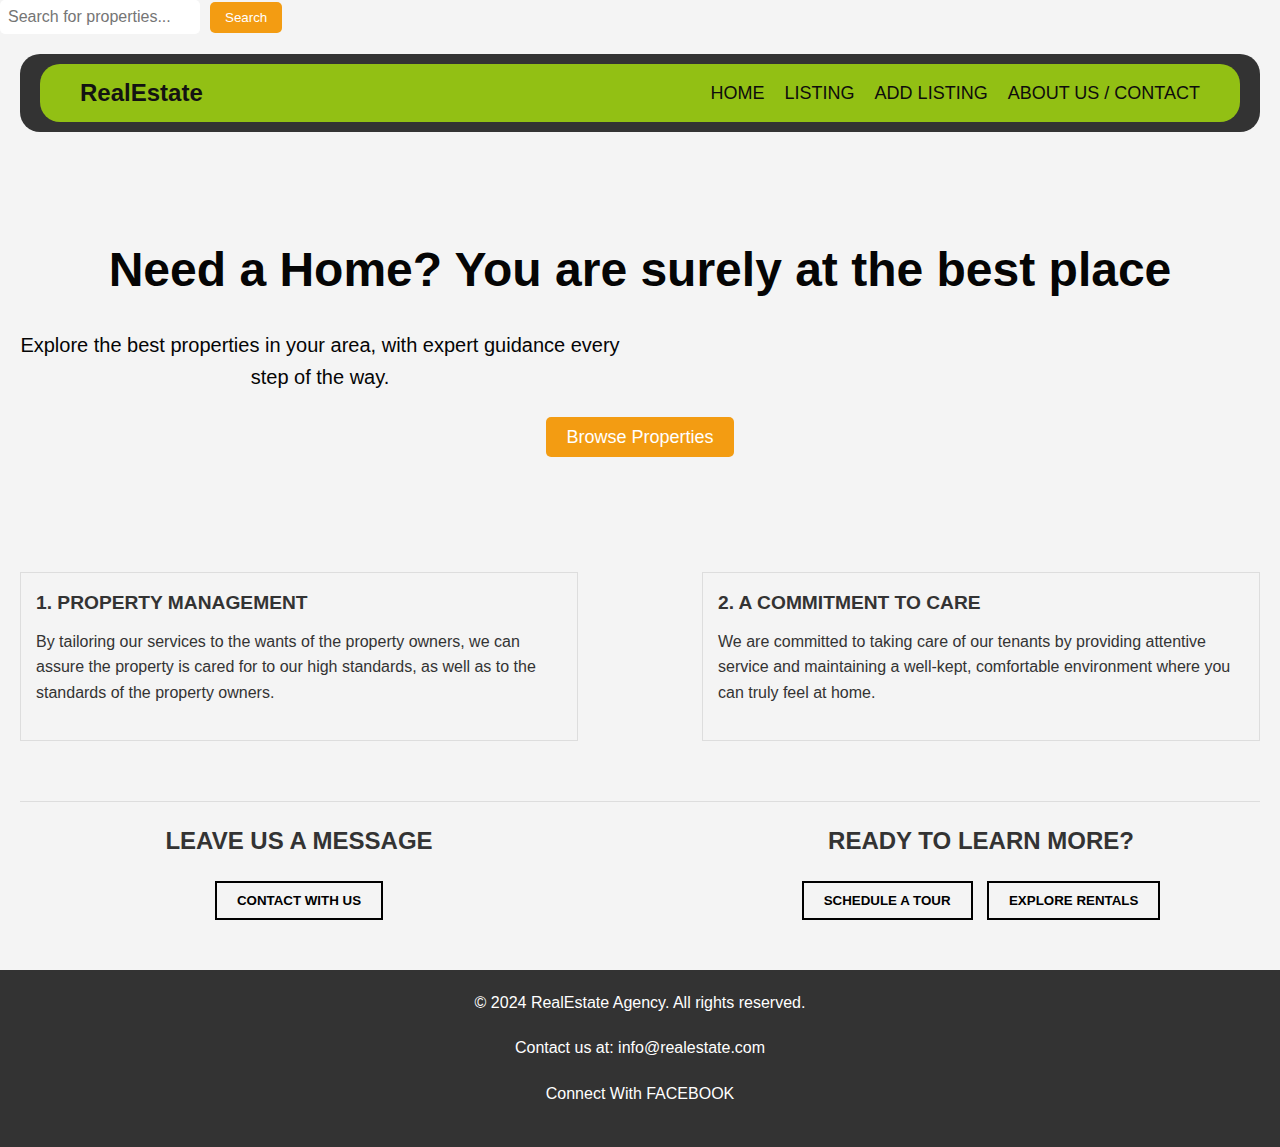
<file: index.html>
<!DOCTYPE html>
<html lang="en">
<head>
    <meta charset="UTF-8">
    <meta name="viewport" content="width=device-width, initial-scale=1.0">
    <title>Real Estate Agency</title>
    <link rel="stylesheet" href="styles.css">
   
</head>
<body>
    
    </div>
    <div class="search-bar">
        <input type="text" id="search-input" placeholder="Search for properties...">
        <button id="srch" onclick="search()">Search</button>
        <script>
          document.getElementById('srch').addEventListener('click',function(){
            window.open('listing.html','_blank');
          });
        </script>
    </div>
    

    <!-- Header with Navigation -->
    <header>
        <nav class="navbar">
            <div class="logo">
                <a href="#">RealEstate</a>
            </div>
            <ul class="nav-links">
                <li><a href="index.html" id="home" target="_blank">HOME</a></li>
                <li><a href="listing.html" id="listing" target="_blank">LISTING</a></li>
                <li><a href="add-listing.html" id="Add Listing" target="_blank">ADD LISTING</a></li>
                <li><a href="contact.html" id="contact" target="_blank">ABOUT US / CONTACT</a></li>
               
            </ul>
        </nav>
    </header>

    <section class="hero">
        <div class="hero-content">
            <h1>Need a Home? You are surely at the best place </h1>
            <p>Explore the best properties in your area, with expert guidance every step of the way.</p>
            <a href="#" class="btn-primary">Browse Properties</a>
        </div>
    </section>

    <!-- Services Section -->
  <section class="services">
    <div class="service-item">
      <h3>1. PROPERTY MANAGEMENT</h3>
      <p>
        By tailoring our services to the wants of the property owners, we can assure the property is cared for to our high standards, as well as to the standards of the property owners.
      </p>
    </div>
    <div class="service-item">
      <h3>2. A COMMITMENT TO CARE</h3>
      <p>
        We are committed to taking care of our tenants by providing attentive service and maintaining a well-kept, comfortable environment where you can truly feel at home.
      </p>
    </div>
  </section>

  <!-- Call to Action Section -->
  <section class="call-to-action">
    <div class="review-section">
      <h3>LEAVE US A <span>MESSAGE</span></h3>
      <button class="cta-button1">CONTACT WITH US</button>
    </div>
    <div class="learn-more-section">
      <h3>READY TO <span>LEARN MORE?</span></h3>
      <button class="cta-button2">SCHEDULE A TOUR</button>
      <button class="cta-button3">EXPLORE RENTALS</button>
    </div>
  </section>
    

    <!-- Footer -->
    <footer>
      <div class="footer-content">
        <center>  <p>&copy; 2024 RealEstate Agency. All rights reserved.</p>
          <p>Contact us at: info@realestate.com</p>
          <p>
              <a href="https://www.facebook.com/profile.php?id=100082064629181" target="_blank" class="facebook-link">
                  Connect With FACEBOOK
              </a>
          </p></center>
      </div>
  </footer>
  
    

    <script src="home.js"></script>
</body>
</html>
</file>
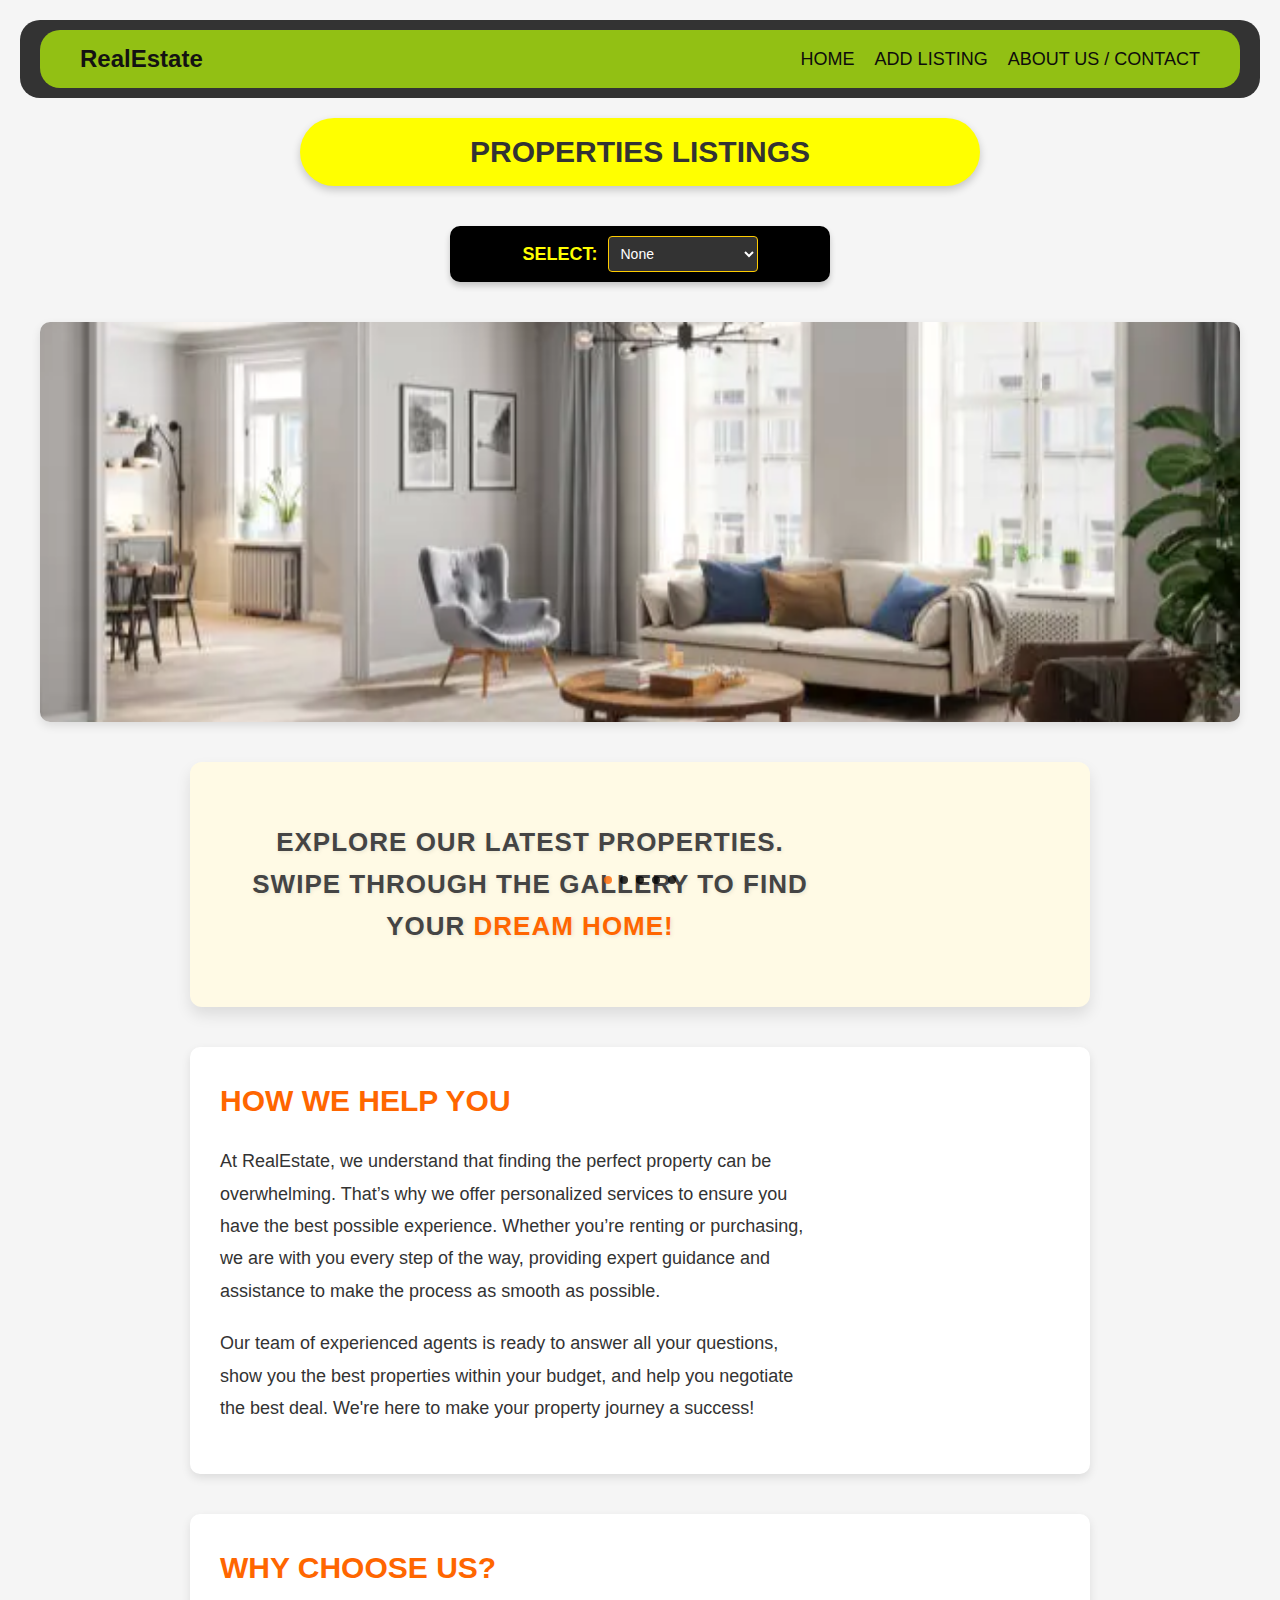
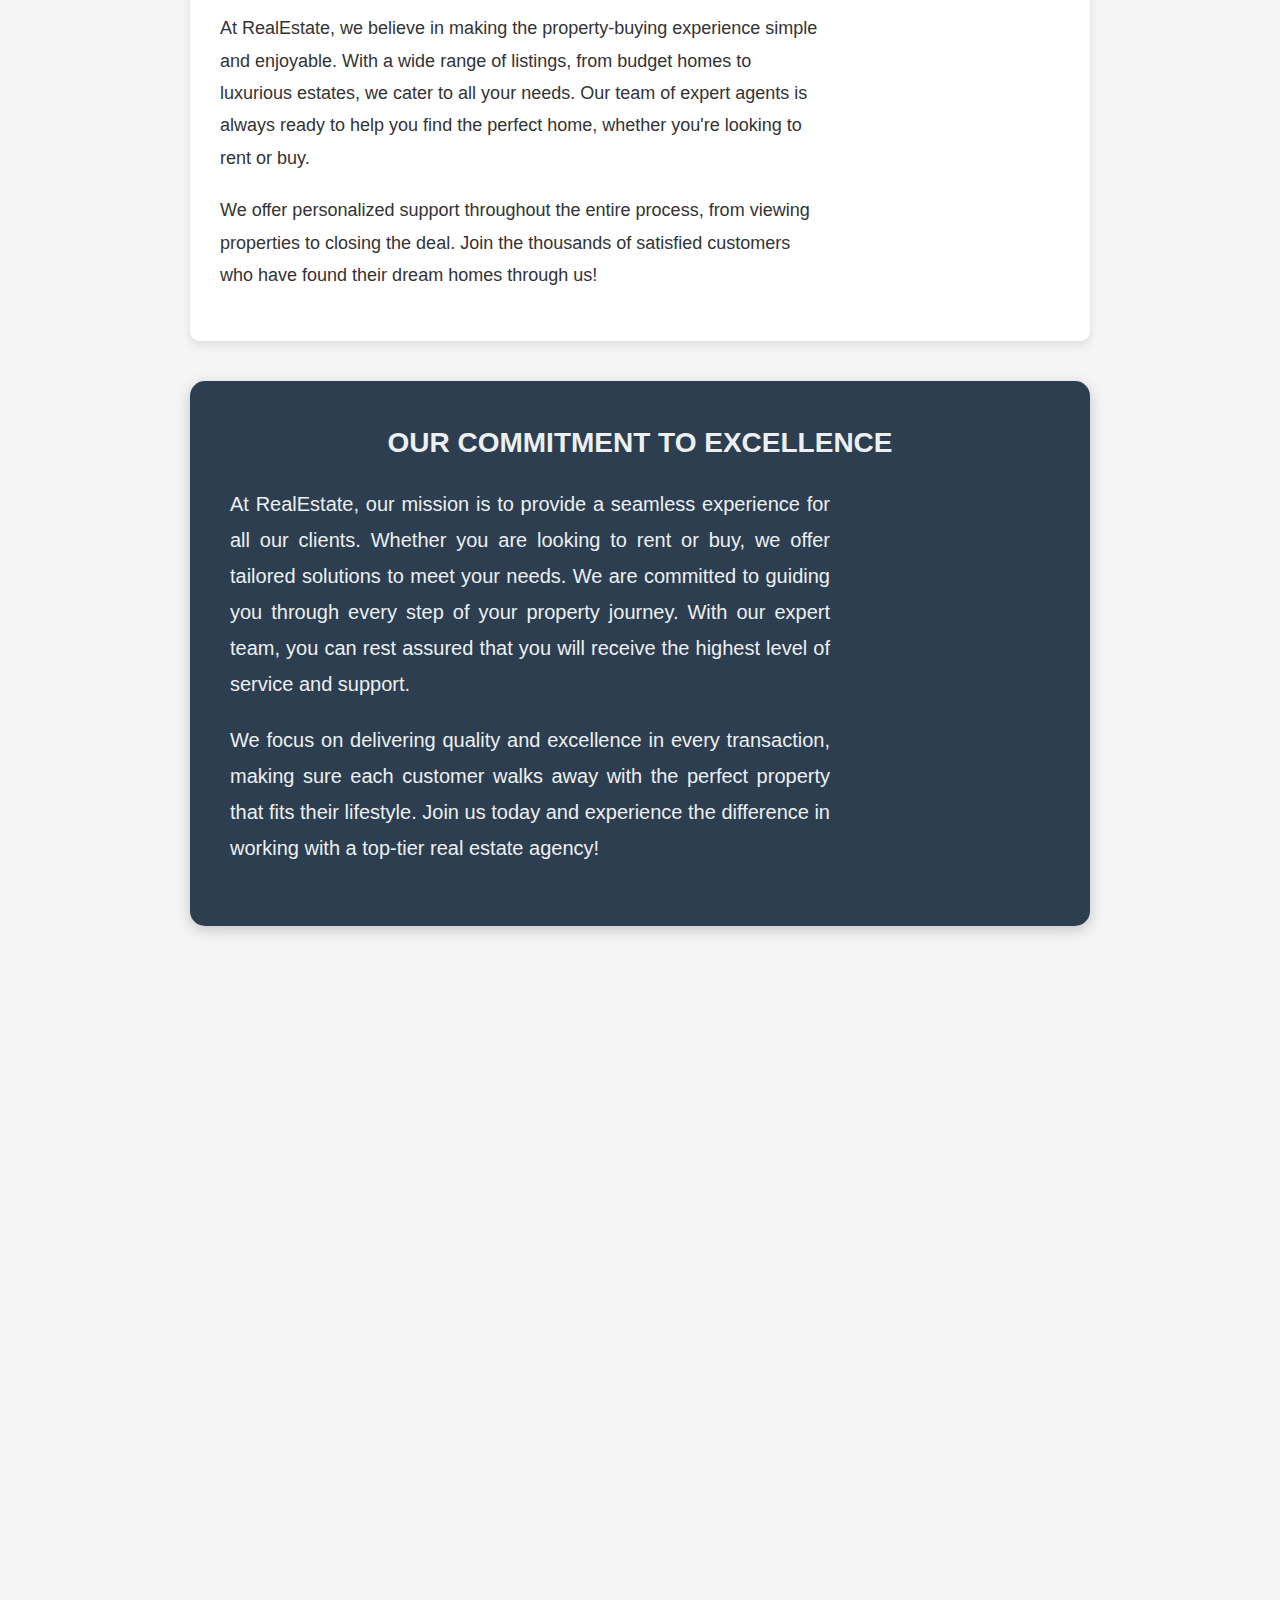
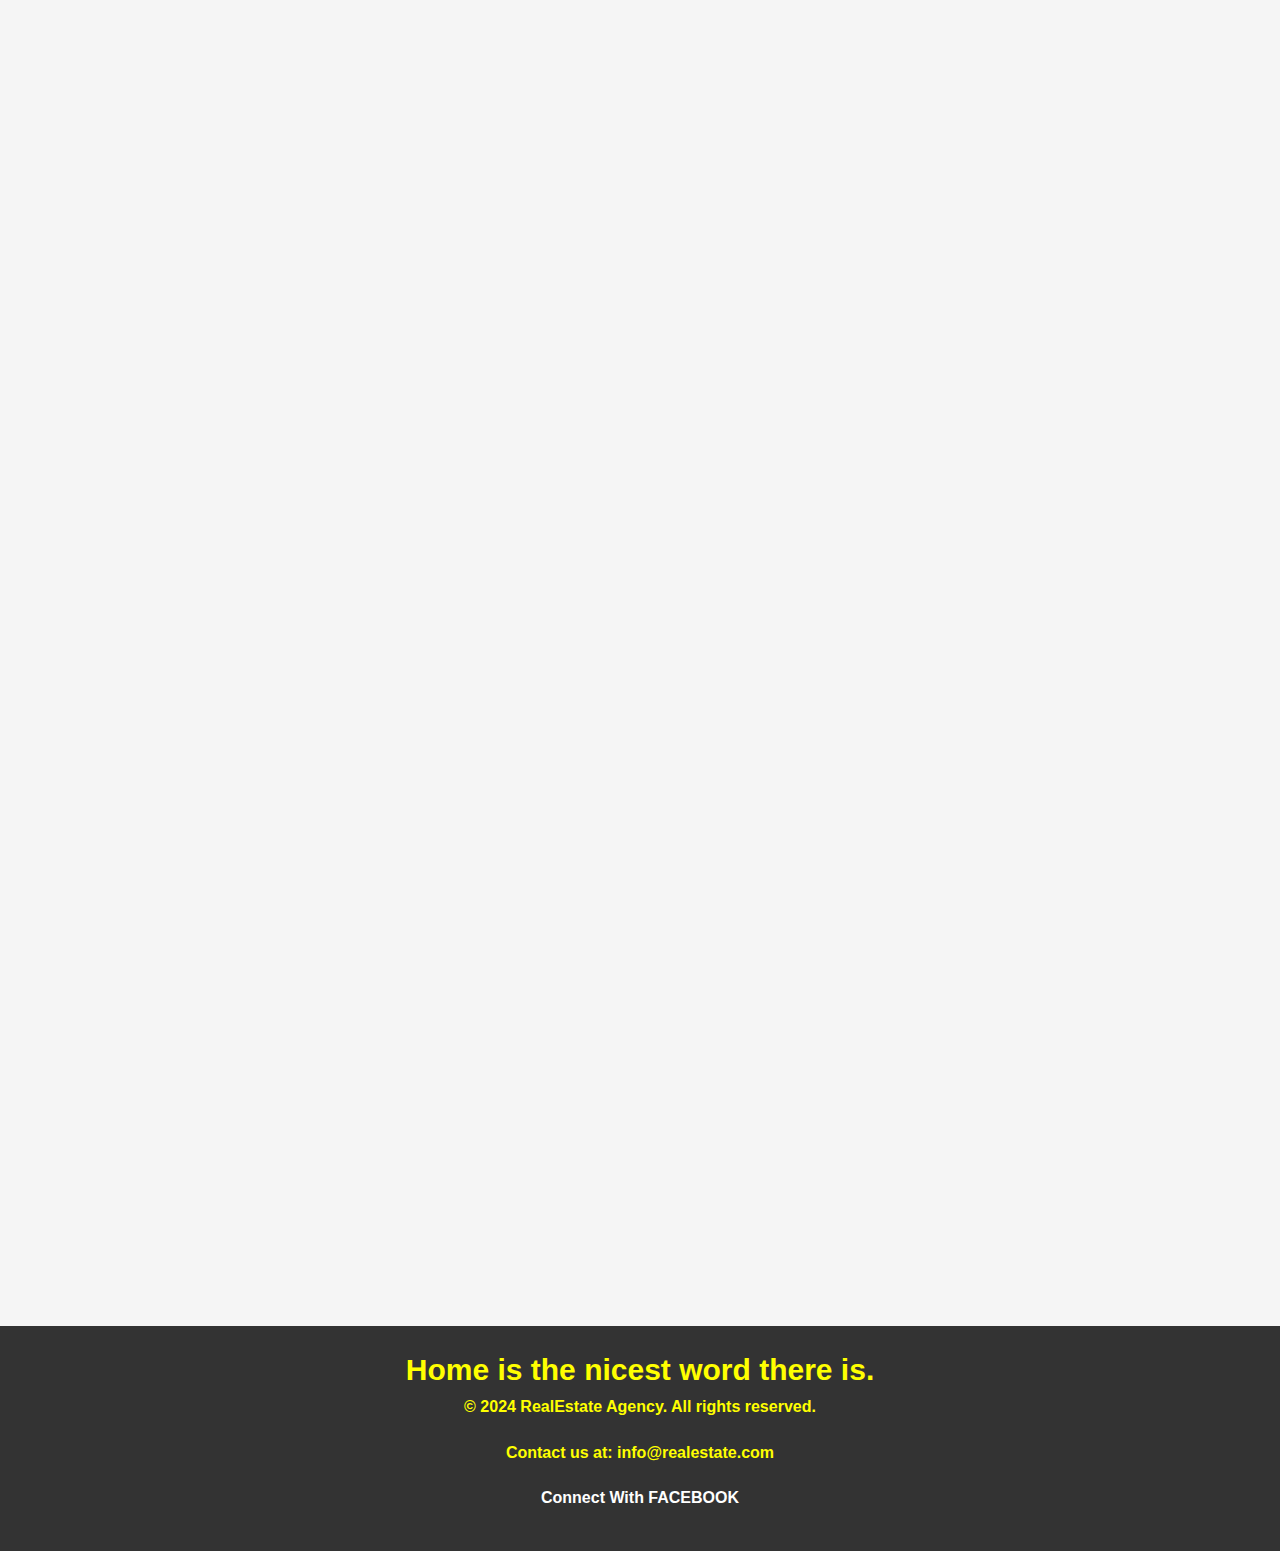
<file: listing.html>
<!DOCTYPE html>
<html lang="en">
<head>
    <meta charset="UTF-8">
    <meta name="viewport" content="width=device-width, initial-scale=1.0">
    <title>Real Estate Agency</title>
    <link rel="stylesheet" href="styles.css">
    <link rel="stylesheet" href="https://cdn.jsdelivr.net/npm/swiper/swiper-bundle.min.css">
    <style>
        /* General Reset */
        body, html {
            margin: 0;
            padding: 0;
            font-family: Arial, sans-serif;
            background-color: #f5f5f5;
            box-sizing: border-box;
            width: 100%;
            overflow-x: hidden; /* Prevent horizontal scrolling */
        }

        /* Global Styles */
        * {
            box-sizing: inherit;
        }

        /* Carousel Container */
        .carousel-container {
            width: 100%; /* Ensure no gap on right side */
            max-width: 1200px;
            margin: 40px auto;
            box-shadow: 0 4px 10px rgba(0, 0, 0, 0.1);
            border-radius: 10px;
            overflow: hidden;
            background-color: #ffffff;
        }

        .swiper-container {
            width: 100%;
            height: 400px;
        }

        .swiper-slide {
            display: flex;
            justify-content: center;
            align-items: center;
        }

        .swiper-slide img {
            width: 100%;
            height: 100%;
            object-fit: cover;
        }

        /* Pagination Dots Styling */
        .swiper-pagination-bullet {
            background-color: #000;
            opacity: 0.8;
        }

        .swiper-pagination-bullet-active {
            background-color: #ff6600;
        }

        /* Listing Page Content */
        .listing-page-content {
            margin-top: 40px;
            text-align: center;
            font-size: 22px;
            color: #333;
            padding: 40px;
            background-color: #fffae5;
            border-radius: 12px;
            box-shadow: 0 8px 15px rgba(0, 0, 0, 0.1);
            width: 100%; /* Ensure it stretches to full width */
            max-width: 900px; /* Limit the max width */
            margin-left: auto;
            margin-right: auto;
            transition: transform 0.3s ease, box-shadow 0.3s ease;
        }

        .listing-page-content:hover {
            transform: translateY(-10px);
            box-shadow: 0 12px 20px rgba(0, 0, 0, 0.2);
        }

        .listing-page-content p {
            margin-top: 20px;
            line-height: 1.6;
            font-size: 26px;
            font-weight: 600;
            color: #444;
            text-transform: uppercase;
            letter-spacing: 1px;
            text-shadow: 1px 1px 4px rgba(0, 0, 0, 0.1);
        }

        .listing-page-content p span {
            color: #ff6600;
            font-weight: bold;
        }

        /* Content Sections */
        .content-section {
            background-color: #ffffff;
            padding: 30px;
            margin-top: 40px;
            font-size: 20px;
            color: #444;
            border-radius: 10px;
            box-shadow: 0 4px 10px rgba(0, 0, 0, 0.1);
            width: 100%; /* Ensure it stretches to full width */
            max-width: 900px; /* Limit the max width */
            margin-left: auto;
            margin-right: auto;
            box-sizing: border-box;
            text-align: left;
        }

        .content-section h2 {
            color: #ff6600;
            font-size: 30px;
            text-transform: uppercase;
            margin-bottom: 20px;
        }

        .content-section p {
            line-height: 1.8;
            font-size: 18px;
            color: #333;
            text-align: left;
        }

        /* Last Feature Section (Different Styling) */
        .last-feature {
            background-color: #2c3e50; /* Dark Blue */
            color: #fff; /* White text */
            padding: 40px;
            margin-top: 40px;
            text-align: center;
            box-shadow: 0 4px 15px rgba(0, 0, 0, 0.2);
            border-radius: 15px;
            width: 100%;
            max-width: 900px;
            margin-left: auto;
            margin-right: auto;
        }

        .last-feature h2 {
            font-size: 28px;
            color: #ecf0f1; /* Light Grey for Heading */
            text-transform: uppercase;
            margin-bottom: 20px;
        }

        .last-feature p {
            font-size: 20px;
            color: #ecf0f1; /* Light Grey for Text */
            line-height: 1.8;
            text-align: justify;
        }

        .last-feature p span {
            color: #ff6600;
            font-weight: bold;
        }

        /* Extra Content Section Styling */
        .extra-content-section {
            background-color: #ffffff;
            padding: 40px;
            margin-top: 40px;
            font-size: 20px;
            color: #444;
            border-radius: 10px;
            box-shadow: 0 4px 10px rgba(0, 0, 0, 0.1);
            width: 100%; /* Ensure it stretches to full width */
            max-width: 900px; /* Limit the max width */
            margin-left: auto;
            margin-right: auto;
            box-sizing: border-box;
        }

        .extra-content-section h2 {
            text-align: left; /* Align title to the left */
            color: #ff6600;
            font-size: 30px;
            text-transform: uppercase;
            margin-bottom: 20px;
        }

        .extra-content-section p {
            line-height: 1.8;
            font-size: 18px;
            color: #333;
            text-align: justify;
            margin-right: 0; /* No right margin to prevent the gap */
        }

        /* Media Queries for Responsive Design */
        @media (max-width: 768px) {
            .swiper-container {
                height: 300px;
            }
        }
    </style>
</head>
<body>
    <header>
        <nav class="navbar">
            <div class="logo">
                <a href="#">RealEstate</a>
            </div>
            <ul class="nav-links">
                <li><a href="index.html" id="home">HOME</a></li>
                <li><a href="add-listing.html" id="Add Listing">ADD LISTING</a></li>
                <li><a href="contact.html" id="contact" target="_blank">ABOUT US / CONTACT</a></li>
            </ul>
        </nav>
    </header>

    <div id="propertiesLISTINGS">PROPERTIES LISTINGS</div>

    <div id="search">
        <label for="price-search">SELECT:</label>
        <select id="price-search" name="SEARCH">
            <option value="NONE">None</option>
            <option value="RENT">FOR RENT</option>
            <option value="PURCHASE">FOR PURCHASE</option>
        </select>
    </div>

    <div class="carousel-container">
        <div class="swiper-container">
            <div class="swiper-wrapper">
                <div class="swiper-slide">
                    <img src="images/carousel1.webp" alt="Property 1">
                </div>
                <div class="swiper-slide">
                    <img src="images/carousel2.webp" alt="Property 2">
                </div>
                <div class="swiper-slide">
                    <img src="images/carousel3.avif" alt="Property 3">
                </div>
                <div class="swiper-slide">
                    <img src="images/carousel4.avif" alt="Property 4">
                </div>
                <div class="swiper-slide">
                    <img src="images/carousel5.avif" alt="Property 5">
                </div>
            </div>
            <div class="swiper-pagination"></div>
        </div>
    </div>

    <div class="listing-page-content">
        <p>Explore our latest properties. Swipe through the gallery to find your <span>dream home!</span></p>
    </div>

    <!-- Content Section: How We Help You -->
    <div class="content-section">
        <h2>How We Help You</h2>
        <p>At RealEstate, we understand that finding the perfect property can be overwhelming. That’s why we offer personalized services to ensure you have the best possible experience. Whether you’re renting or purchasing, we are with you every step of the way, providing expert guidance and assistance to make the process as smooth as possible.</p>
        <p>Our team of experienced agents is ready to answer all your questions, show you the best properties within your budget, and help you negotiate the best deal. We're here to make your property journey a success!</p>
    </div>

    <!-- Content Section: Why Choose Us? -->
    <div class="content-section">
        <h2>Why Choose Us?</h2>
        <p>At RealEstate, we believe in making the property-buying experience simple and enjoyable. With a wide range of listings, from budget homes to luxurious estates, we cater to all your needs. Our team of expert agents is always ready to help you find the perfect home, whether you're looking to rent or buy.</p>
        <p>We offer personalized support throughout the entire process, from viewing properties to closing the deal. Join the thousands of satisfied customers who have found their dream homes through us!</p>
    </div>

    <!-- Last Feature Section (Different Styling) -->
    <div class="last-feature">
        <h2>Our Commitment to Excellence</h2>
        <p>At RealEstate, our mission is to provide a seamless experience for all our clients. Whether you are looking to rent or buy, we offer tailored solutions to meet your needs. We are committed to guiding you through every step of your property journey. With our expert team, you can rest assured that you will receive the highest level of service and support.</p>
        <p>We focus on delivering quality and excellence in every transaction, making sure each customer walks away with the perfect property that fits their lifestyle. Join us today and experience the difference in working with a top-tier real estate agency!</p>
    </div>

    <footer id="inspiringLINE">Home is the nicest word there is.
        <div class="footer-content">
            <center>
                <p>&copy; 2024 RealEstate Agency. All rights reserved.</p>
                <p>Contact us at: info@realestate.com</p>
                <p>
                    <a href="https://www.facebook.com/profile.php?id=100082064629181" target="_blank" class="facebook-link">
                        Connect With FACEBOOK
                    </a>
                </p>
            </center>
        </div>
    </footer>

    <script src="listing.js"></script>
    <script src="https://cdn.jsdelivr.net/npm/swiper/swiper-bundle.min.js"></script>
    <script>
        const swiper = new Swiper('.swiper-container', {
            loop: true,
            autoplay: {
                delay: 3000,
                disableOnInteraction: false,
            },
            pagination: {
                el: '.swiper-pagination',
                clickable: true,
            },
            slidesPerView: 1,
            spaceBetween: 10,
        });
    </script>
</body>
</html>
</file>
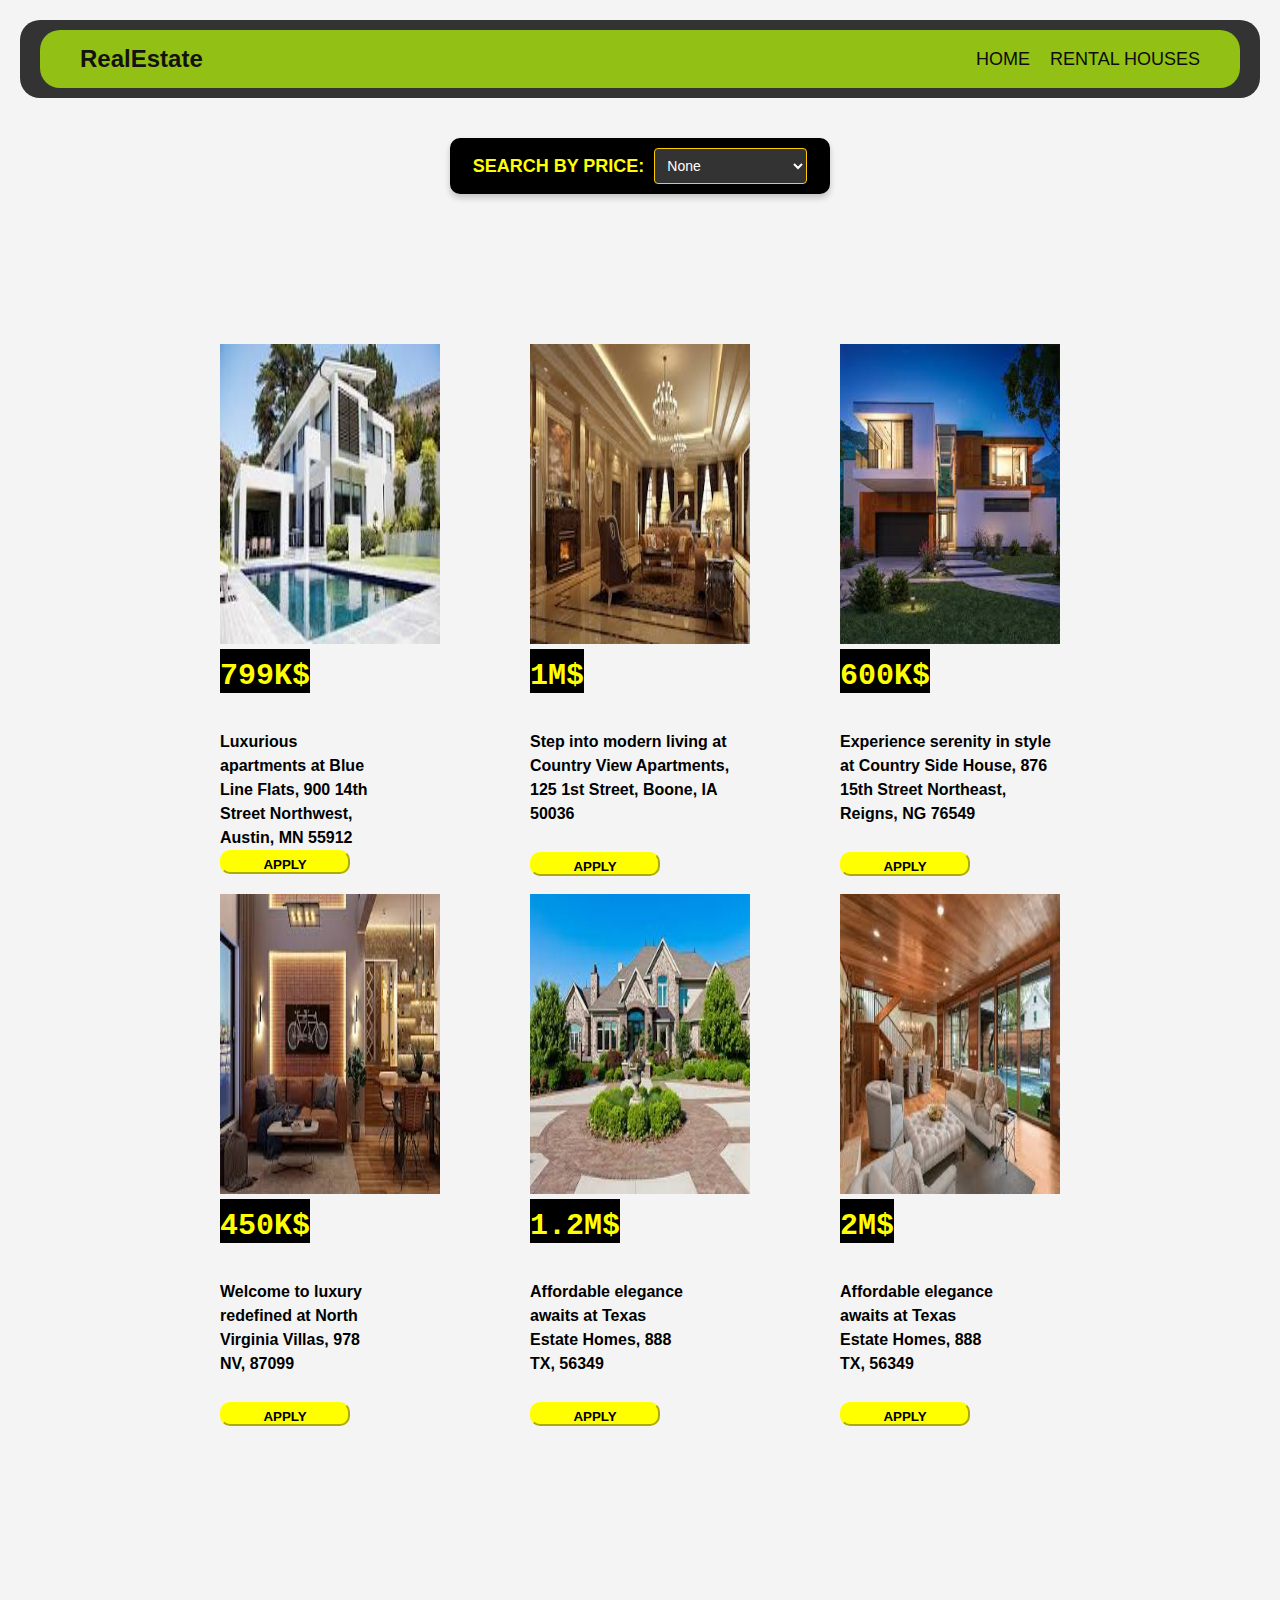
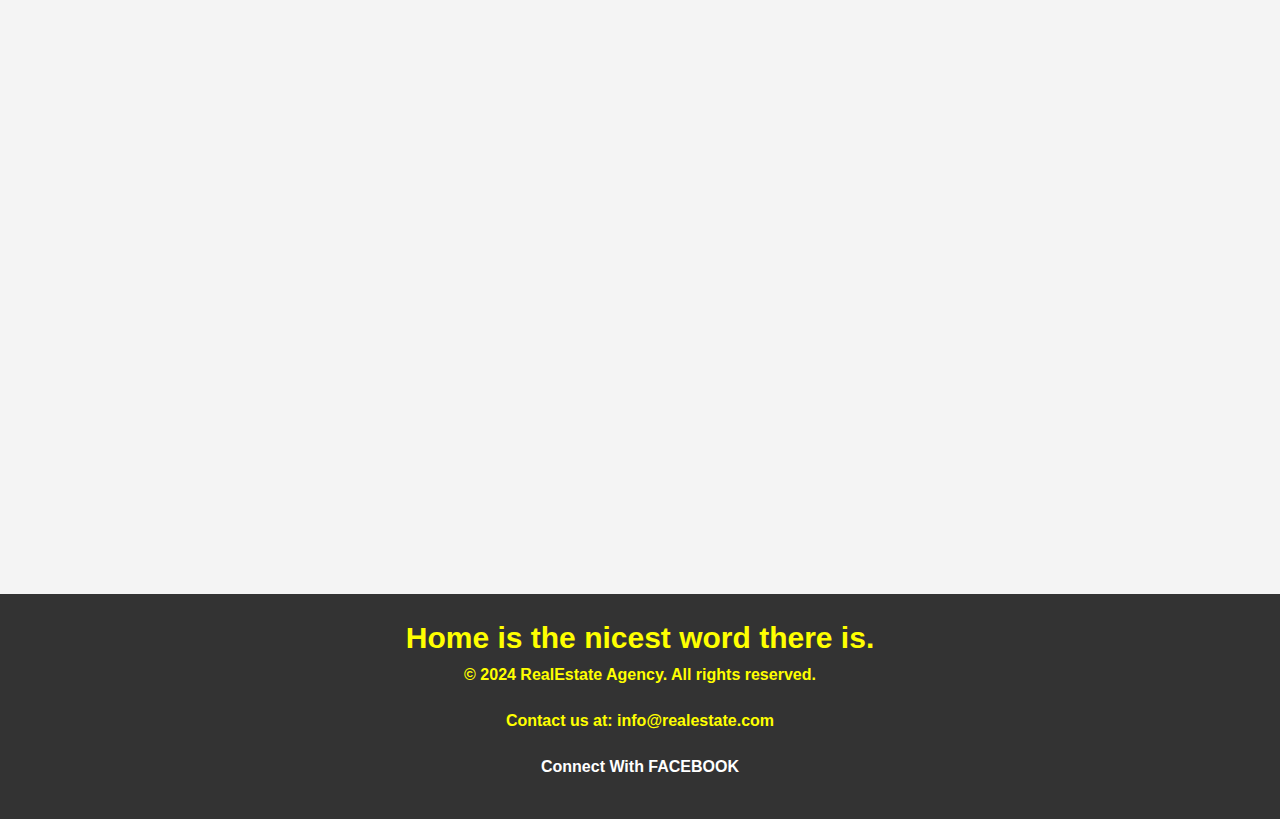
<file: purchase.html>
<!DOCTYPE html>
<html lang="en">
<head>
    <meta charset="UTF-8">
    <meta name="viewport" content="width=device-width, initial-scale=1.0">
    <title>Document</title>
    <link rel="stylesheet" href="styles.css">
</head>
<body>
    <header>
        <nav class="navbar">
            <div class="logo">
                <a href="#">RealEstate</a>
            </div>
            <ul class="nav-links">
               <li><a href="index.html" id="home">HOME</a></li>
              <li> <a href="rent.html" id="RENT">RENTAL HOUSES</a></li>
            </ul>
        </nav>
    </header>

    
    <div id="search">
        <label for="price-search">SEARCH BY PRICE:</label>
    <select id="price-search" name="SEARCH">
        <option value="None">None</option>
      <option value="500">Less Than 500K$</option>
      <option value="800">Less Than  800K$</option>
      <option value="1000">Less Than 1M$</option>
      <option value="1001">Greater Than 1M$</option>
    </select>
    </div>

    
   <div class="img1"  data-price="799">
    <img src="images/purchase1.jpg" alt="LUXURY HOUSE" >
    <span class="price">799K$</span>
    <span class="description"><br>Luxurious apartments at Blue Line Flats, 900 14th Street Northwest, Austin, MN 55912</span>
       <button class="BTN">APPLY</button>
     </div>
   
     <div class="img2" data-price="1000">
        <img src="images/purchase2.jpg" alt="LUXURY HOME">
        <span class="price">1M$</span>
        <span class="description"><br>Step into modern living at Country View Apartments, 125 1st Street, Boone, IA 50036</span>
           <br>
           <button class="BTN">APPLY</button>
     </div>
     <div class="img3" data-price="600">
        <img src="images/purchase3.jpg" alt="VIEW OF COUNTRY SIDE HOUSE">
        <span class="price">600K$</span>
        <span class="description"><br>Experience serenity in style at Country Side House, 876 15th Street Northeast, Reigns, NG 76549</span>
           <br>
           <button class="BTN">APPLY</button>
     </div>

     <div class="img4" data-price="450">
        <img src="images/purchase4.jpg" alt="INSIDE VIEW OF LUXURY VILLA">
        <span class="price">450K$</span>
        <span class="description"><br>Welcome to luxury redefined at North Virginia Villas, 978 NV, 87099</span>
           <br>
           <button class="BTN">APPLY</button>
     </div>

     <div class="img5" data-price="1001">
        <img src="images/purchase5.jpg" alt="INSIDE VIEW OF WOODEN HOUSE">
        <span class="price">1.2M$</span>
        <span class="description"><br>Affordable elegance awaits at Texas Estate Homes, 888 TX, 56349</span>
           <br>
           <button class="BTN">APPLY</button>
     </div>
     
     <div class="img6" data-price="1001">
        <img src="images/purchase6.jpg" alt="INSIDE VIEW OF OLD STYLED HOUSE">
        <span class="price">2M$</span>
        <span class="description"><br>Affordable elegance awaits at Texas Estate Homes, 888 TX, 56349</span>
           <br>
           <button class="BTN">APPLY</button>
     </div>

    

     
        <link href="https://cdnjs.cloudflare.com/ajax/libs/font-awesome/6.0.0-beta3/css/all.min.css" rel="stylesheet">
        <footer id="inspiringLINE">Home is the nicest word there is.
            <div class="footer-content">
              <center>  <p>&copy; 2024 RealEstate Agency. All rights reserved.</p>
                <p>Contact us at: info@realestate.com</p>
                <p>
                    <a href="https://www.facebook.com/profile.php?id=100082064629181" target="_blank" class="facebook-link">
                        Connect With FACEBOOK
                    </a>
                </p></center>
            </div>
        </footer>


         <script>  
   

    // Select dropdown and all property divs
const priceFilter = document.getElementById("price-search");
const properties = document.querySelectorAll(".img1, .img2, .img3, .img4, .img5, .img6"); // Select all property divs

// Add event listener for dropdown changes
priceFilter.addEventListener("change", function () {
    const selectedPrice = priceFilter.value; // Get selected price from dropdown as a string

    // Loop through all properties
    properties.forEach((property) => {
        const propertyPrice = parseInt(property.getAttribute("data-price")); // Get price from data-price attribute

        // Logic for showing/hiding properties
        if (selectedPrice === "None") {
            // Show all properties if "None" is selected
            property.style.display = "block";
        } else if (selectedPrice === "1001") {
            // Show properties greater than 1M$
            property.style.display = propertyPrice >= 1001 ? "block" : "none";
        } else {
            // Show properties less than the selected price
            property.style.display = propertyPrice <= parseInt(selectedPrice) ? "block" : "none";
        }
    });
});

// APPLY BUTTON
let buttons = document.getElementsByClassName("BTN");
for (let button of buttons) {
    button.addEventListener("click", function () {
        alert("APPLIED SUCCESSFULLY!");
    });
}


           </script>
</body>
</html>
</file>
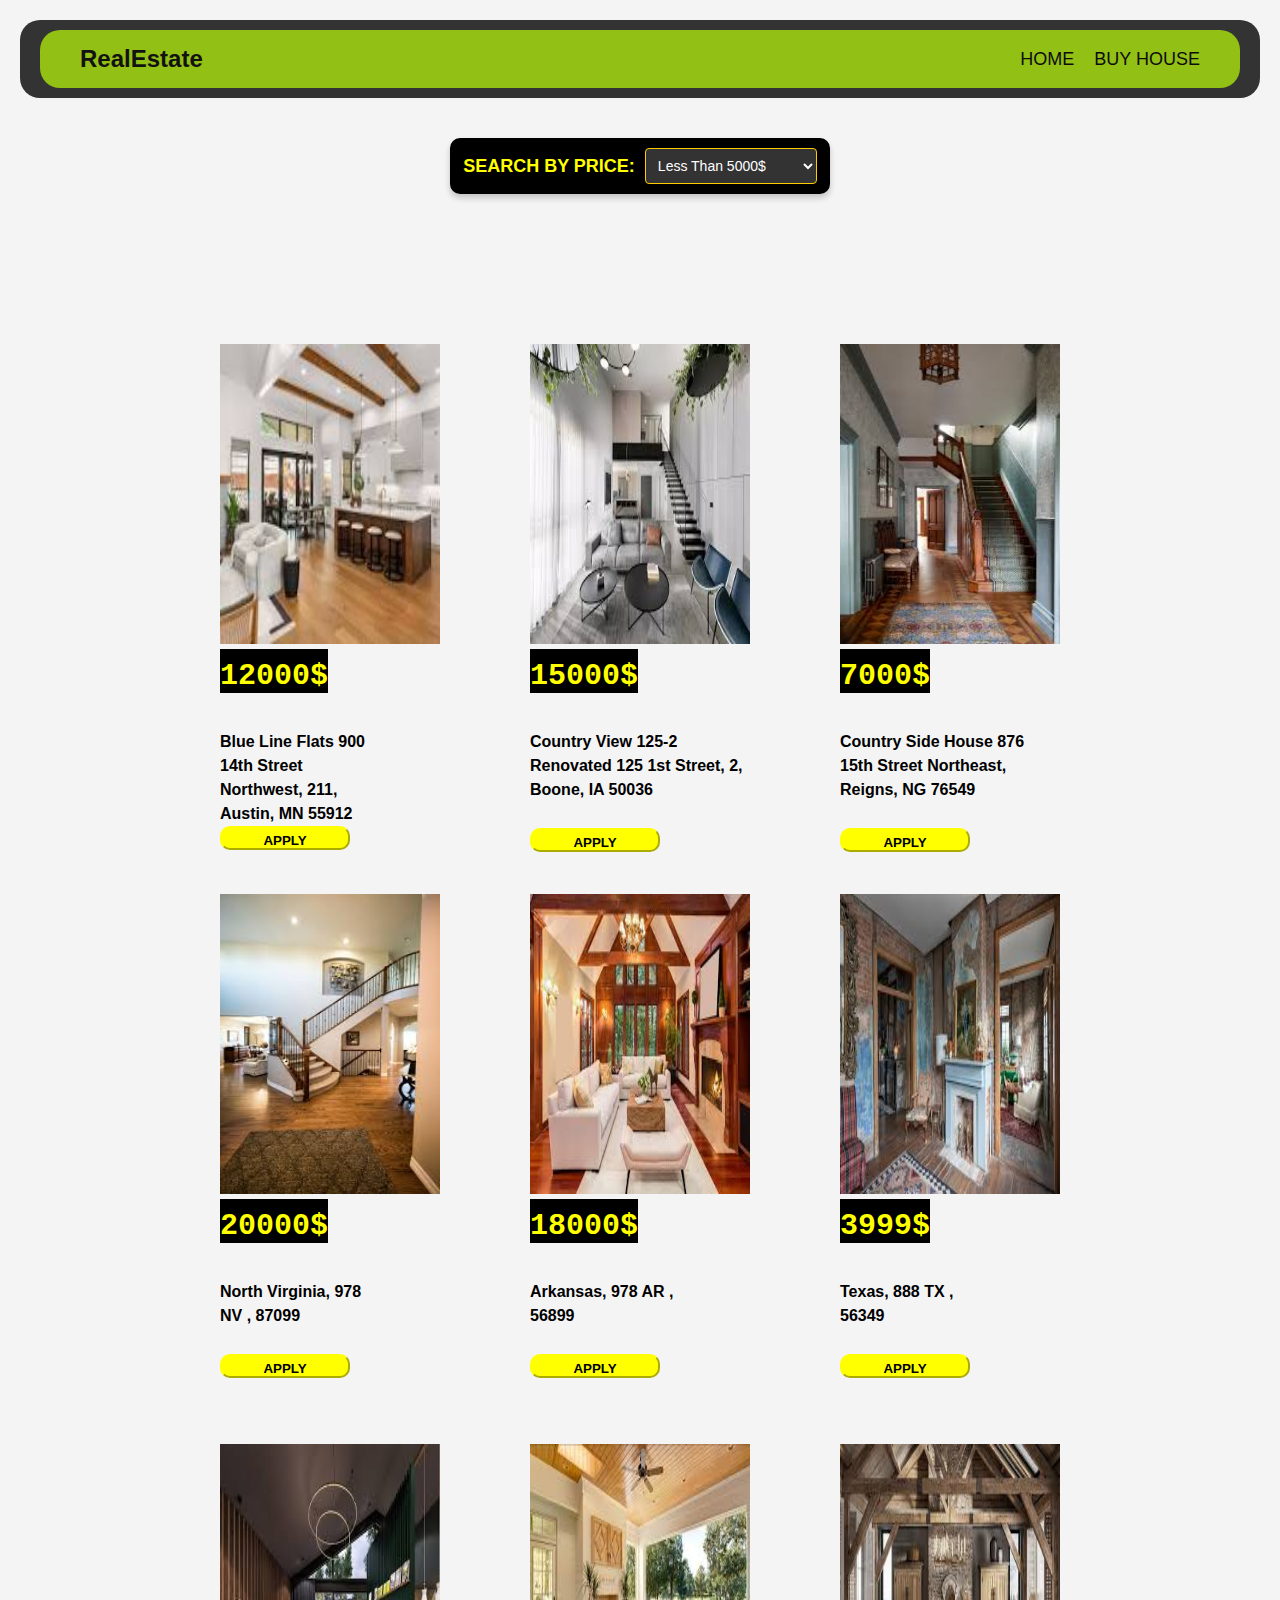
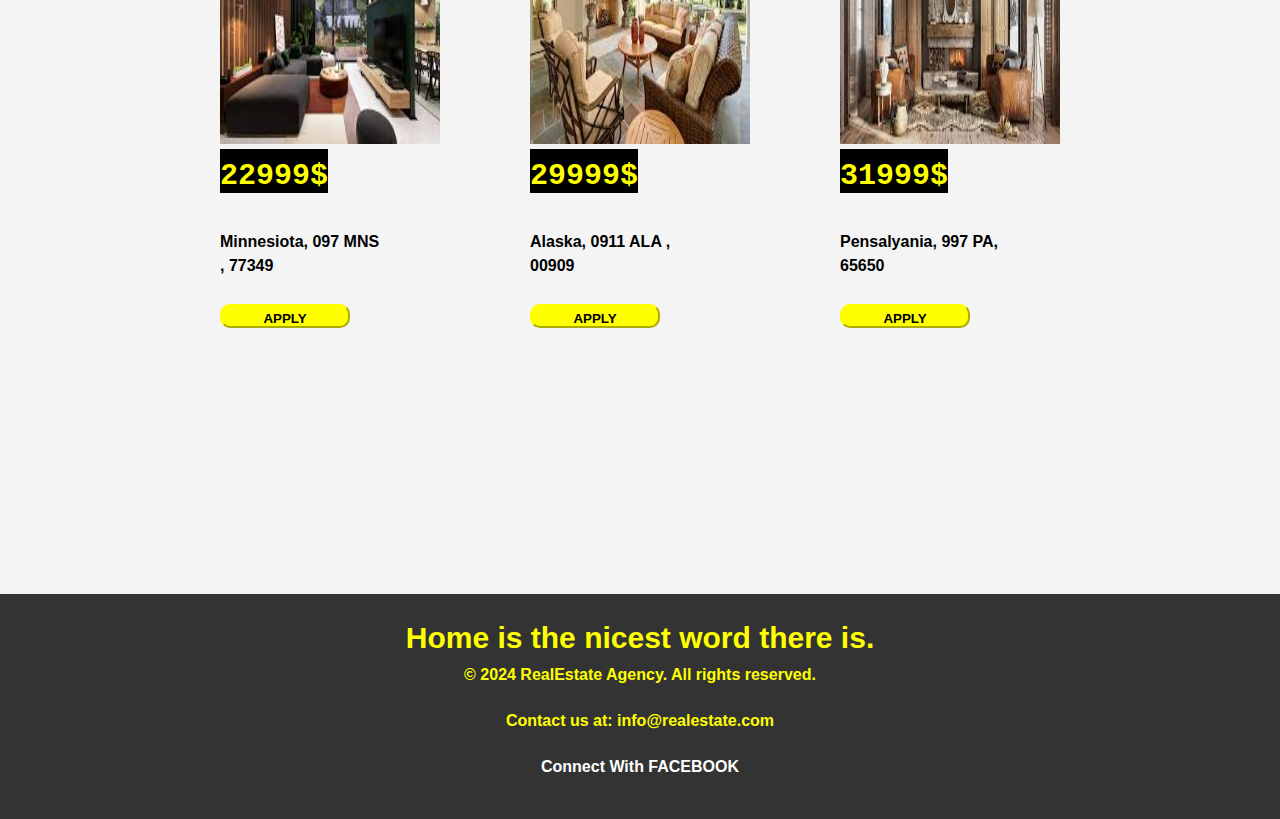
<file: rent.html>
<!DOCTYPE html>
<html lang="en">
<head>
    <meta charset="UTF-8">
    <meta name="viewport" content="width=device-width, initial-scale=1.0">
    <title>Document</title>
    <link rel="stylesheet" href="styles.css">
</head>
<body>
    <header>
        <nav class="navbar">
            <div class="logo">
                <a href="#">RealEstate</a>
            </div>
            <ul class="nav-links">
               <li><a href="index.html" id="home">HOME</a></li>
              <li> <a href="purchase.html" id="PURCHASE">BUY HOUSE</a></li>
            </ul>
        </nav>
    </header>

    
<div id="search">
    <label for="price-search">SEARCH BY PRICE:</label>
    <select id="price-search" name="SEARCH">
      <option value="5000">Less Than 5000$</option>
      <option value="10000">Less Than 10000$</option>
      <option value="20000">Less Than 20000$</option>
      <option value="20001">Greater Than 20000$</option>
    </select>
   </div>

   <div class="img1"  data-price="12000">
       <img src="images/inside1.jpg" alt="INNER VIEW OF BLUE LINE" >
       <span class="price">12000$</span>
       <span class="description"><br>Blue Line Flats
          900 14th Street Northwest, 211, Austin, MN 55912</span>
          <button class="BTN">APPLY</button>
        </div>
      
        <div class="img2" data-price="15000">
           <img src="images/inside2.jpg" alt="RENOVATED VIEW">
           <span class="price">15000$</span>
           <span class="description"><br>Country View 125-2 Renovated
              125 1st Street, 2, Boone, IA 50036</span>
              <br>
              <button class="BTN">APPLY</button>
        </div>
        <div class="img3" data-price="7000">
           <img src="images/inside3.jpg" alt="VIEW OF COUNTRY SIDE HOUSE">
           <span class="price">7000$</span>
           <span class="description"><br>Country Side House 876 15th Street Northeast, Reigns, NG 76549</span>
              <br>
              <button class="BTN">APPLY</button>
        </div>

        <div class="img4" data-price="20000">
           <img src="images/inside4.jpg" alt="INSIDE VIEW OF LUXURY VILLA">
           <span class="price">20000$</span>
           <span class="description"><br>North Virginia, 978 NV , 87099</span>
              <br>
              <button class="BTN">APPLY</button>
        </div>

        <div class="img5" data-price="18000">
           <img src="images/image5.jpeg" alt="INSIDE VIEW OF WOODEN HOUSE">
           <span class="price">18000$</span>
           <span class="description"><br>Arkansas, 978 AR , 56899</span>
              <br>
              <button class="BTN">APPLY</button>
        </div>
        
        <div class="img6" data-price="3999">
           <img src="images/image6.jpeg" alt="INSIDE VIEW OF OLD STYLED HOUSE">
           <span class="price">3999$</span>
           <span class="description"><br>Texas, 888 TX , 56349</span>
              <br>
              <button class="BTN">APPLY</button>
        </div>

        <div class="img7" data-price="22999">
           <img src="images/image7.jpeg" alt="STYLISH RENOVATED HOUSE">
           <span class="price">22999$</span>
           <span class="description"><br>Minnesiota, 097 MNS , 77349</span>
              <br>
              <button class="BTN">APPLY</button>
        </div>
        <div class="img8" data-price="29999">
           <img src="images/image8.jpeg" alt="WOODEN STYLISH HOUSE">
           <span class="price">29999$</span>
           <span class="description"><br>Alaska, 0911 ALA , 00909</span>
              <br>
              <button class="BTN">APPLY</button>
        </div>
        <div class="img9" data-price="31999">
           <img src="images/image9.jpeg" alt="WOODEN MADE OLD STYLED HOUSE">
           <span class="price">31999$</span>
           <span class="description"><br>Pensalyania, 997 PA, 65650</span>
              <br>
              <button class="BTN">APPLY</button>
        </div>

        
           <link href="https://cdnjs.cloudflare.com/ajax/libs/font-awesome/6.0.0-beta3/css/all.min.css" rel="stylesheet">
           <footer id="inspiringLINE">Home is the nicest word there is.
               <div class="footer-content">
                 <center>  <p>&copy; 2024 RealEstate Agency. All rights reserved.</p>
                   <p>Contact us at: info@realestate.com</p>
                   <p>
                       <a href="https://www.facebook.com/profile.php?id=100082064629181" target="_blank" class="facebook-link">
                           Connect With FACEBOOK
                       </a>
                   </p></center>
               </div>
           </footer>


           <script>
            
    // Select dropdown and all property divs
    const priceFilter = document.getElementById("price-search");
    const properties = document.querySelectorAll(".img1, .img2, .img3, .img4, .img5, .img6, .img7, .img8, .img9"); // Select all property divs
    
    
    
    // Add event listener for dropdown changes
    priceFilter.addEventListener("change", function () {
        const selectedPrice = parseInt(priceFilter.value); // Get selected price from dropdown
    
        // Loop through all properties
        properties.forEach((property) => {
            const propertyPrice = parseInt(property.getAttribute("data-price")); // Get price from data-price attribute
            
            // Logic for price filtering
            if (selectedPrice === 20001) {
                // If "Greater Than 20000$" is selected
                property.style.display = propertyPrice > 20000 ? "block" : "none";
            } else {
                // If "Less Than [value]$" is selected
                property.style.display = propertyPrice <= selectedPrice ? "block" : "none";
            }
        });
    });


    /*APPLY BUTTON*/

    let buttons= document.getElementsByClassName('BTN');
    for(let button of buttons)
    {
    button.addEventListener('click',function()
{
    alert("APPLIED SUCCESSFULLY!");
})};

           </script>
</body>
</html>
</file>
<file: styles.css>
/* Reset some default styling */
* {
    margin: 0;
    padding: 0;
    box-sizing: border-box;
}

.search-bar {
    display: flex;
    align-items: center;
}

.search-bar input {
    padding: 8px;
    font-size: 16px;
    border-radius: 5px;
    border: none;
    outline: none;
    margin-right: 10px;
    width: 200px; /* Adjust width as needed */
}

.search-bar button {
    padding: 8px 15px;
    background-color: #f39c12;
    color: white;
    border: none;
    border-radius: 5px;
    cursor: pointer;
    transition: background-color 0.3s ease;
}

.search-bar button:hover {
    background-color: #e67e22;
}


/* Body Styling */
body {
    font-family: Arial, sans-serif;
    background-color: #f4f4f4;
}

/* Navbar Styling */
header {
    background-color: #333;
    padding: 10px 20px;
    border-radius: 20px; 
    margin: 20px; 
}

.navbar {
    display: flex;
    justify-content: space-between;
    align-items: center;
    max-width: 1200px;
    margin: 0 auto;
    padding: 10px 40px; 
    background-color: #92c014; 
    border-radius: 20px; 
}

.navbar .logo a {
    font-size: 24px;
    font-weight: bold;
    color: rgb(19, 18, 18);
    text-decoration: none;
}

.nav-links {
    list-style-type: none;
    display: flex;
}

.nav-links li {
    margin-left: 20px;
}

.nav-links a {
    text-decoration: none;
    color: rgb(14, 12, 12);
    font-size: 18px;
    transition: color 0.3s ease;
}

.nav-links a:hover {
    color: #f39c12;
}

/* Hero Section Styling */
.hero {
    background-image: url(https://media.istockphoto.com/id/1398055550/vector/continuous-thin-line-home-icon.jpg?s=612x612&w=0&k=20&c=4KLHwXPaC5na-6_PWVThJnzb9C2922q96DhSAWLcPTo=);
    background-size: contain;/* Ensures the full image fits within the section */
    background-position: center 30px;
    background-repeat: no-repeat;
    color: rgb(5, 5, 5);
    padding: 80px 20px;
    text-align: center;
}

.hero h1 {
    font-size: 48px;
    margin-bottom: 20px;
}

.hero p {
    font-size: 20px;
    margin-bottom: 30px;
}

.hero .btn-primary {
    background-color: #f39c12;
    color: white;
    padding: 10px 20px;
    text-decoration: none;
    font-size: 18px;
    border-radius: 5px;
    transition: background-color 0.3s ease;
}

.hero .btn-primary:hover {
    background-color: #e67e22;
}

.featured-properties {
    text-align: center;
    padding: 60px 20px;
    background-color: #fff;
}

.featured-properties h2 {
    font-size: 36px;
    margin-bottom: 40px;
}

.property-cards {
    display: flex;
    justify-content: center;
    gap: 20px;
}

.property-card {
    background-color: #fff;
    border-radius: 10px;
    box-shadow: 0 4px 8px rgba(0, 0, 0, 0.1);
    width: 300px;
    padding: 20px;
    text-align: center;
    transition: transform 0.3s ease;
}

.property-card:hover {
    transform: translateY(-10px);
}

.property-card img {
    width: 100%;
    height: 200px;
    object-fit: cover;
    border-radius: 10px;
    margin-bottom: 20px;
}

.property-card h3 {
    font-size: 24px;
    margin-bottom: 10px;
}

.property-card p {
    font-size: 16px;
    margin-bottom: 20px;
}

.property-card .btn-secondary {
    background-color: #333;
    color: white;
    padding: 10px 20px;
    text-decoration: none;
    border-radius: 5px;
    transition: background-color 0.3s ease;
}

.property-card .btn-secondary:hover {
    background-color: #f39c12;
}

/* Footer Styling */
footer {
    background-color: #333;
    color: white;
    padding: 20px;
    text-align: center;
}

footer p {
    font-size: 16px;
}






/*listings css*/


#propertiesLISTINGS
{
    display: flex;
    justify-content: center;
    margin-left: 300px;
    margin-right: 300px;
    padding: 10px;
    border-radius: 100px;
     background-color: yellow;
     box-shadow: 0px 4px 8px rgba(0, 0, 0, 0.2); 
    font-size: 30px;
    font-family: 'Gill Sans', 'Gill Sans MT', Calibri, 'Trebuchet MS', sans-serif;
    font-weight: bold;
}

#search
{
  display: flex;
  align-items: center;
  justify-content: center;
  margin-left: 450px;
  margin-top: 40px;
  margin-right: 450px;
  padding: 10px;
  background-color: black;
  color: yellow;
  font-family: Arial, Helvetica, sans-serif;
  font-weight: bold;
  font-size: 18px;
  border-radius: 10px;
  box-shadow: 0 4px 6px rgba(0, 0, 0, 0.2);;

}
#price-search {
  margin-left: 10px;
  padding: 8px;
  font-size: 14px;
  border: 1px solid #ffcc00;
  border-radius: 4px; /* Rounded corners */
  background-color: #333;
  color: #fff;
  cursor: pointer;
  transition: all 0.3s ease;
}

#price-search:hover {
  background-color: #ffcc00; /* Highlight on hover */
  color: #000;
}
.img1
{
  height: 350px;
  width: 160px;
  margin-top: 150px;
  margin-left: 220px;
  z-index: 1;
  position:absolute;
}
.img1 img
{
  height: 300px;
  width: 220px;
}

/*#location1
{
  font-family: 'Franklin Gothic Medium', 'Arial Narrow', Arial, sans-serif;
  color: gray;

}*/
.img2
{
  
  height: 350px;
  width: 220px;
  margin-top: 150px;
  margin-left: 530px;
  z-index: 3;
  position:absolute;
}
.img2 img
{
  height: 300px;
  width: 220px;
}
/*#price2
{
  padding-top: 10px;
  background-color: black;
  background-size: 30px;
  font-family: 'Courier New', Courier, monospace;
  color: yellow;
  font-size: 30px;
  font-weight: bold;
}
#location2
{
  font-family: 'Franklin Gothic Medium', 'Arial Narrow', Arial, sans-serif;
  color: rgb(122, 112, 112);
  
}*/
.img3
{
  
  height: 350px;
  width: 220px;
  margin-top: 150px;
  margin-left: 840px;
  z-index: 5;
  position:absolute;
}
.img3 img
{
  height: 300px;
  width: 220px;
}
.img4
{
  height: 350px;
  width: 160px;
  margin-top: 700px;
  margin-left: 220px;
  z-index: 1;
  position:absolute;
}
.img4 img
{
  height: 300px;
  width: 220px;
}
.img5
{
  height: 350px;
  width: 160px;
  margin-top: 700px;
  margin-left: 530px;
  z-index: 1;
  position:absolute;
}
.img5 img
{
  height: 300px;
  width: 220px;
}
.img6
{
  height: 350px;
  width: 160px;
  margin-top: 700px;
  margin-left: 840px;
  z-index: 1;
  position:absolute;
}
.img6 img
{
  height: 300px;
  width: 220px;
}
.img7
{
  height: 350px;
  width: 160px;
  margin-top: 1250px;
  margin-left: 220px;
  z-index: 1;
  position:absolute;
}
.img7 img
{
  height: 300px;
  width: 220px;
}
.img8
{
  height: 350px;
  width: 160px;
  margin-top: 1250px;
  margin-left: 530px;
  z-index: 1;
  position:absolute;
}
.img8 img
{
  height: 300px;
  width: 220px;
}
.img9
{
  height: 350px;
  width: 160px;
  margin-top: 1250px;
  margin-left: 840px;
  z-index: 1;
  position:absolute;
}
.img9 img
{
  height: 300px;
  width: 220px;
}

.price
{
  padding-top: 10px;
  background-color: black;
  background-size: 30px;
  font-family: 'Courier New', Courier, monospace;
  color: yellow;
  font-size: 30px;
  font-weight: bold;
}

#inspiringLINE{
  margin-top: 2000px;
  font-family: Arial, Helvetica, sans-serif;
  font-weight: bold;
  font-size: 30px;
  color: yellow;
  
}
.description {
    display: block;
    margin-top: 6px;
    line-height: 1.5;
    color: black;
    font-weight: bold;
  }
  .description:hover
  {
    color: #1248db;
  }

  
.BTN
{
  background-color: yellow;
  color: black;
  font-weight: bold;
  width: 130px;
  border-color: yellow;
  border-radius: 10px;
  padding-top: 5px;
}
.BTN:hover
{
  background-color: red;
}
/* General Styles */
body {
  font-family: Arial, sans-serif;
  color: #333;
  margin: 0;
  padding: 0;
  line-height: 1.6;
}

h2, h3 {
  font-weight: bold;
}

h2 {
  font-size: 2.5em;
}

h3 {
  font-size: 1.2em;
  margin-bottom: 10px;
}

p {
  max-width: 600px;
  margin-bottom: 20px;
}

/* WHAT WE DO Section */
.what-we-do {
  border-left: 3px solid #000;
  padding-left: 20px;
  margin: 40px 20px;
  transition: background-color 0.3s;
}

.what-we-do:hover {
  background-color: #f9f9f9;
}

/* Services Section */
.services {
  display: flex;
  justify-content: space-between;
  flex-wrap: wrap;
  margin: 40px 20px;
}

.service-item {
  width: 45%;
  margin-bottom: 20px;
  padding: 15px;
  border: 1px solid #ddd;
  transition: box-shadow 0.3s, transform 0.3s;
}

.service-item:hover {
  box-shadow: 0px 4px 15px rgba(0, 0, 0, 0.1);
  transform: translateY(-5px);
}

/* Call to Action Section */
.call-to-action {
  display: flex;
  justify-content: space-between;
  margin: 40px 20px;
  padding-top: 20px;
  border-top: 1px solid #ddd;
}

.review-section, .learn-more-section {
  width: 45%;
  text-align: center;
}

.review-section h3, .learn-more-section h3 {
  font-size: 1.5em;
}

span {
  font-weight: bold;
}

/* Button Styles */
.cta-button1 {
  background: transparent;
  border: 2px solid #000;
  padding: 10px 20px;
  font-weight: bold;
  cursor: pointer;
  margin: 10px 5px;
  transition: background 0.3s, color 0.3s, transform 0.3s;
}
.cta-button1:hover {
  background: #000;
  color: #fff;
  transform: scale(1.05);
}
.cta-button2{
  background: transparent;
  border: 2px solid #000;
  padding: 10px 20px;
  font-weight: bold;
  cursor: pointer;
  margin: 10px 5px;
  transition: background 0.3s, color 0.3s, transform 0.3s;
}

.cta-button2:hover {
  background: #000;
  color: #fff;
  transform: scale(1.05);
}
.cta-button3{
  background: transparent;
  border: 2px solid #000;
  padding: 10px 20px;
  font-weight: bold;
  cursor: pointer;
  margin: 10px 5px;
  transition: background 0.3s, color 0.3s, transform 0.3s;
}

.cta-button3:hover {
  background: #000;
  color: #fff;
  transform: scale(1.05);
}


.facebook-link {
  color: white; /* Make the link white */
  text-decoration: none; /* Remove underline */
  font-size: 16px;
}

.facebook-link:hover {
  text-decoration: underline; /* Add underline on hover for better user experience */
}
/* Existing CSS here */

/* Media Queries for Responsiveness */
@media (max-width: 1200px) {
  .navbar {
      flex-wrap: wrap;
      padding: 10px 20px;
  }

  .property-cards {
      flex-wrap: wrap;
  }

  .property-card {
      width: 45%;
      margin-bottom: 20px;
  }
}

@media (max-width: 768px) {
  .navbar {
      flex-direction: column;
      align-items: flex-start;
  }

  .nav-links {
      flex-direction: column;
      gap: 10px;
  }

  .property-card {
      width: 100%;
  }

  .search-bar input {
      width: 150px;
  }

  #propertiesLISTINGS,
  #search {
      margin-left: 20px;
      margin-right: 20px;
  }
}

@media (max-width: 480px) {
  .hero h1 {
      font-size: 32px;
  }

  .hero p {
      font-size: 16px;
  }

  .img1, .img2, .img3, .img4, .img5, .img6, .img7, .img8, .img9 {
      height: auto;
      width: 100%;
      margin: 10px auto;
      position: static;
  }

  .price {
      font-size: 24px;
  }

  #inspiringLINE {
      font-size: 20px;
  }

  .what-we-do {
      margin: 20px 10px;
      padding-left: 10px;
  }

  .service-item {
      width: 100%;
  }
}
</file>
